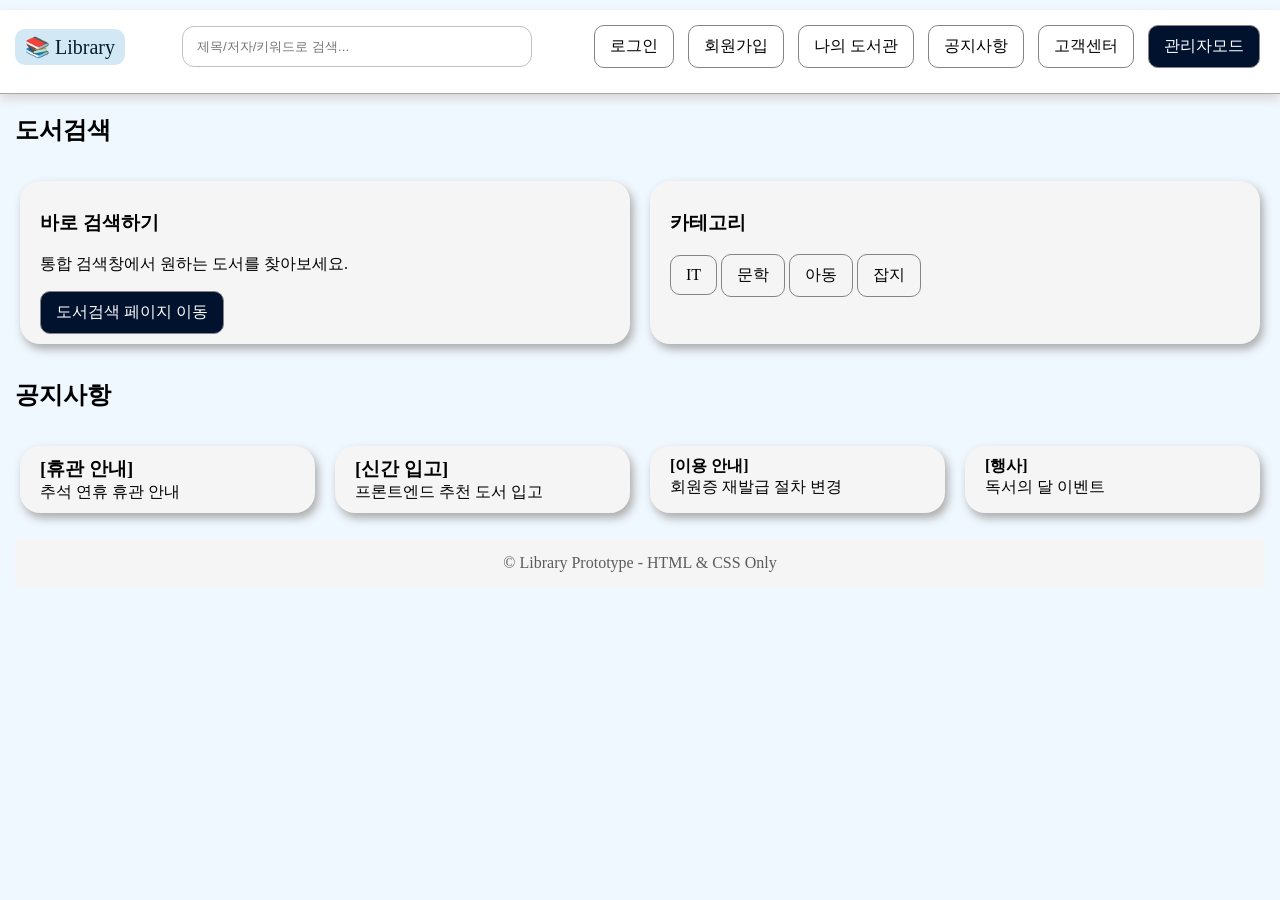
<file: index.html>
<!DOCTYPE html>
<html lang="ko">
<head>
    <meta charset="UTF-8">
    <meta name="viewport" content="width=device-width, initial-scale=1.0">
    <title>도서관 - 홈</title>
    <link rel="stylesheet" href="./css/style.css">
    <link rel="stylesheet" href="./css/button.css">
</head>
<body>
    <header class="header">
        <div class="container">
            <nav class="nav">
                <a href="index.html" class="brand">📚 Library</a> 
                <form class="header-search-form" action="" method="">
                    <input class="input header-search-input" type="text" placeholder="제목/저자/키워드로 검색...">
                </form>
                <div class="menu">
                    <a class="btn basic" href="./login.html">로그인</a>
                    <a class="btn basic" href="./signup.html">회원가입</a>
                    <a class="btn" href="./mylib.html">나의 도서관</a>
                    <a class="btn" href="./notices.html">공지사항</a>
                    <a class="btn" href="./customers.html">고객센터</a>
                    <a class="btn special" href="./admin.html" >관리자모드</a>
                </div>
            </nav>
        </div>
    </header>
    <main class="container">
       <section>
            <h2>도서검색</h2>
            <div class="cards">
                <div class="card">
                    <h3>바로 검색하기</h3>
                    <p>통합 검색창에서 원하는 도서를 찾아보세요.</p>
                    <a class="btn special" href="./search.html">도서검색 페이지 이동</a>
                </div>
                <!-- <div class="card">
                    <h3>카테고리</h3>
                    <p>문학 / IT / 아동 / 잡지</p>
                    <a class="btn" href="./results.html">샘플 검색결과 보기</a>
                </div> -->
                <div class="card">
                    <h3>카테고리</h3>
                    <div class="category-buttons">
                        <a class="btn" href="./results.html?category=IT">IT</a>
                        <a class="btn" href="./results.html?category=문학">문학</a>
                        <a class="btn" href="./results.html?category=아동">아동</a>
                        <a class="btn" href="./results.html?category=잡지">잡지</a>
                    </div>
                </div>
             </div>
       </section>
       <section>
            <h2>공지사항</h2>
            <div class="cards">
                <div class="card">
                    <h3 class="title">[휴관 안내]</h3>
                    <p class="title">추석 연휴 휴관 안내</p>
                </div>
                <div class="card">
                    <h3 class="title">[신간 입고]</h3>
                    <p class="title">프론트엔드 추천 도서 입고</p>
                </div>
                <div class="card">
                    <strong>[이용 안내]</strong>
                    <br>회원증 재발급 절차 변경
                </div>
                <div class="card">
                    <b>[행사]</b>
                    <br>독서의 달 이벤트
                </div>
            </div>
       </section>
       <!-- section 추가 -->
    </main>
    <footer class="container">
        <div class="footer">&copy; Library Prototype - HTML & CSS Only</div>
    </footer>

    <script src="./js/data.js"></script>
    <script src="./js/header-search.js"></script>
</body>
</html>
</file>
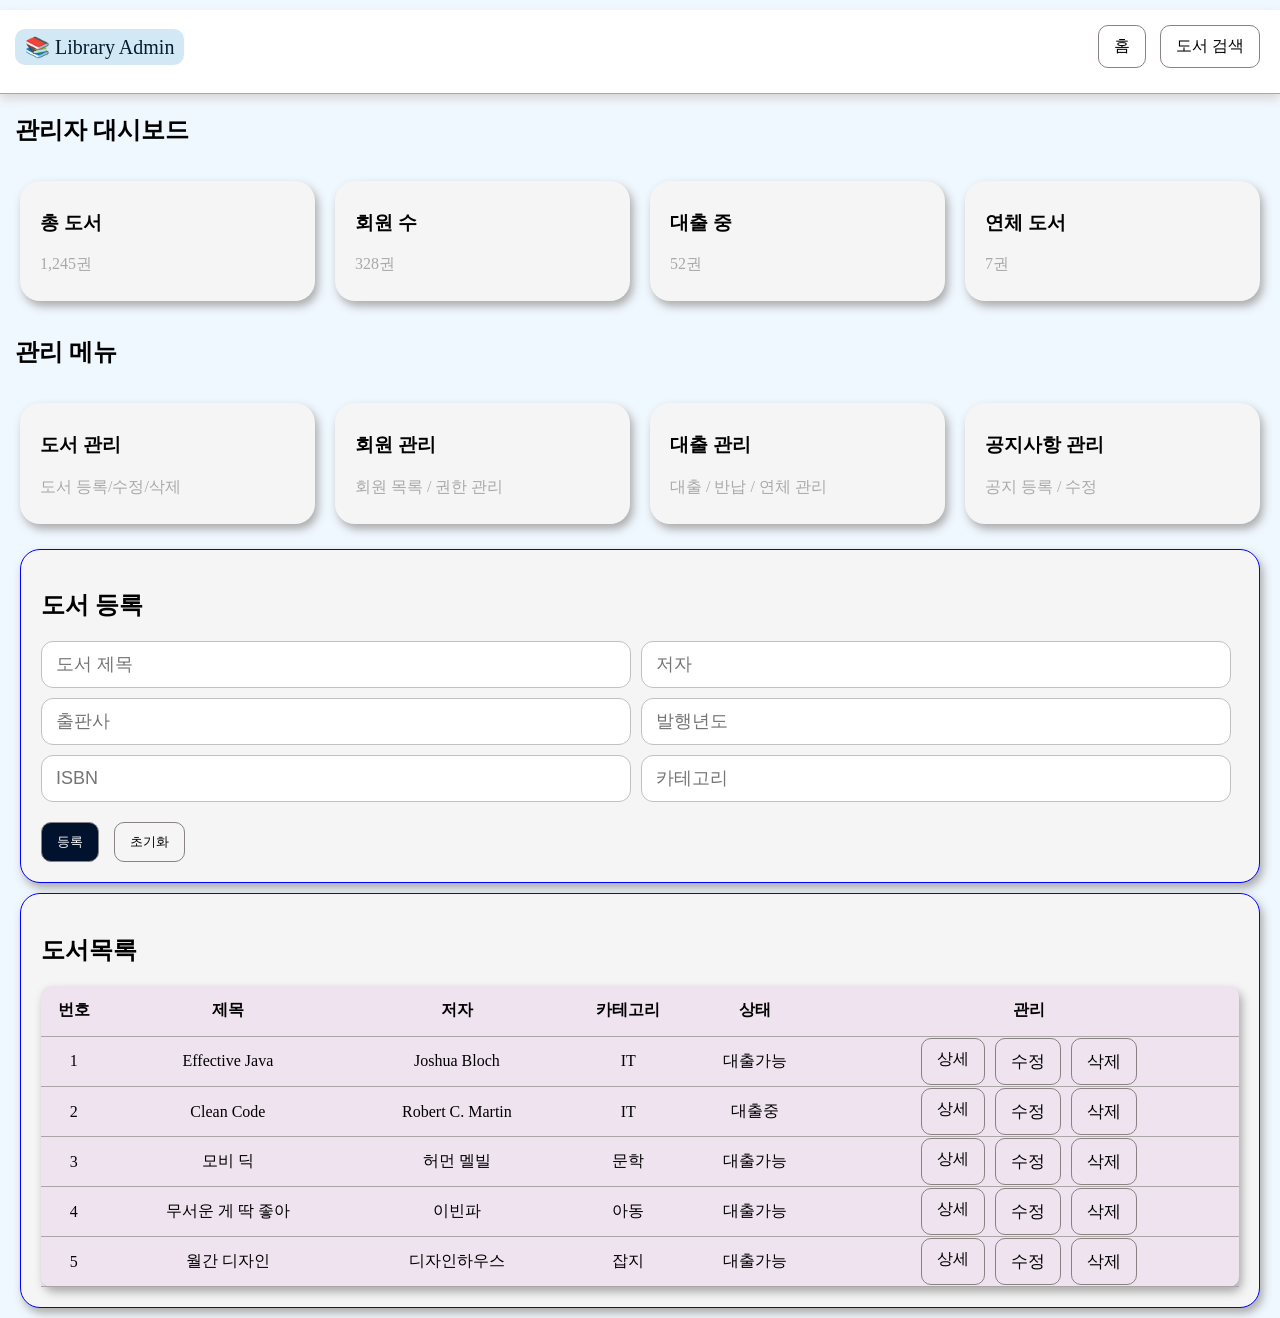
<file: admin.html>
<!DOCTYPE html>
<html lang="ko">
<head>
    <meta charset="UTF-8">
    <meta name="viewport" content="width=device-width, initial-scale=1.0">
    <title>나의 도서관</title>
    <link rel="stylesheet" href="./css/style.css">
    <link rel="stylesheet" href="./css/button.css">
    <link rel="stylesheet" href="./css/admin.css">
</head>
<body>
    <header class="header">
        <div class="container">
            <nav class="nav">
                <a href="index.html" class="brand">📚 Library Admin</a> 
                <div class="menu">
                    <a class="btn" href="./index.html">홈</a>
                    <a class="btn" href="./search.html">도서 검색</a>
            </nav>
        </div>
    </header>
    <main class="container">
       <section>
            <h2>관리자 대시보드</h2>
            <div class="cards">                
                <div class="card">
                    <h3>총 도서</h3>
                    <p class="muted">1,245권</p>
                </div>
                <div class="card">
                    <h3>회원 수</h3>
                    <p class="muted">328권</p>
                </div>
                <div class="card">
                    <h3>대출 중</h3>
                    <p class="muted">52권</p>
                </div>
                <div class="card">
                    <h3>연체 도서</h3>
                    <p class="muted">7권</p>
                </div>
            </div>
       </section>
       <section>
            <h2>관리 메뉴</h2>
            <div class="cards">                
                <div class="card">
                    <h3>도서 관리</h3>
                    <p class="muted">도서 등록/수정/삭제</p>
                </div>
                <div class="card">
                    <h3>회원 관리</h3>
                    <p class="muted">회원 목록 / 권한 관리</p>
                </div>
                <div class="card">
                    <h3>대출 관리</h3>
                    <p class="muted">대출   /    반납   /  연체 관리</p>
                </div>
                <div class="card">
                    <h3>공지사항 관리</h3>
                    <p class="muted">공지 등록 / 수정</p>
                </div>
            </div>
       </section>
       <section class="book-section">
            <h2>도서 등록</h2>
            <!-- 수정 -->
            <form id="bookForm" action="" method="">         
                <div class="book-form">
                    <input class="input" id="inputTitle" type="text" placeholder="도서 제목">
                    <input class="input" id="inputAuthor" type="text" placeholder="저자">
                    <input class="input" id="inputPublisher" type="text" placeholder="출판사">
                    <input class="input" id="inputYear" type="text" placeholder="발행년도">
                    <input class="input" id="inputIsbn" type="text" placeholder="ISBN">
                    <input class="input" id="inputCategory" type="text" placeholder="카테고리">
                </div>
                <div class="book-btn">
                    <!-- 수정 -->
                    <button class="btn special" id="addBookBtn" type="button">등록</button>
                    <button class="btn basic" type="reset">초기화</button>
                </div>
            </form>
       </section>
       <section class="book-section">
            <h2>도서목록</h2>
            <table>
                <thead>
                    <tr>
                        <th>번호</th>
                        <th>제목</th>
                        <th>저자</th>
                        <th>카테고리</th>
                        <th>상태</th>
                        <th>관리</th>
                    </tr>
                </thead>
                <!-- 추가 -->
                <tbody id="bookTableBody">   
                    <!-- 기존 tr 삭제 후 js로 채우기 -->
                </tbody>
            </table>
       </section>
    </main>

    <!-- 추가 -->
     <script src="./js/data.js"></script>
     <script src="./js/admin.js"></script>
</body>
</html>
</file>
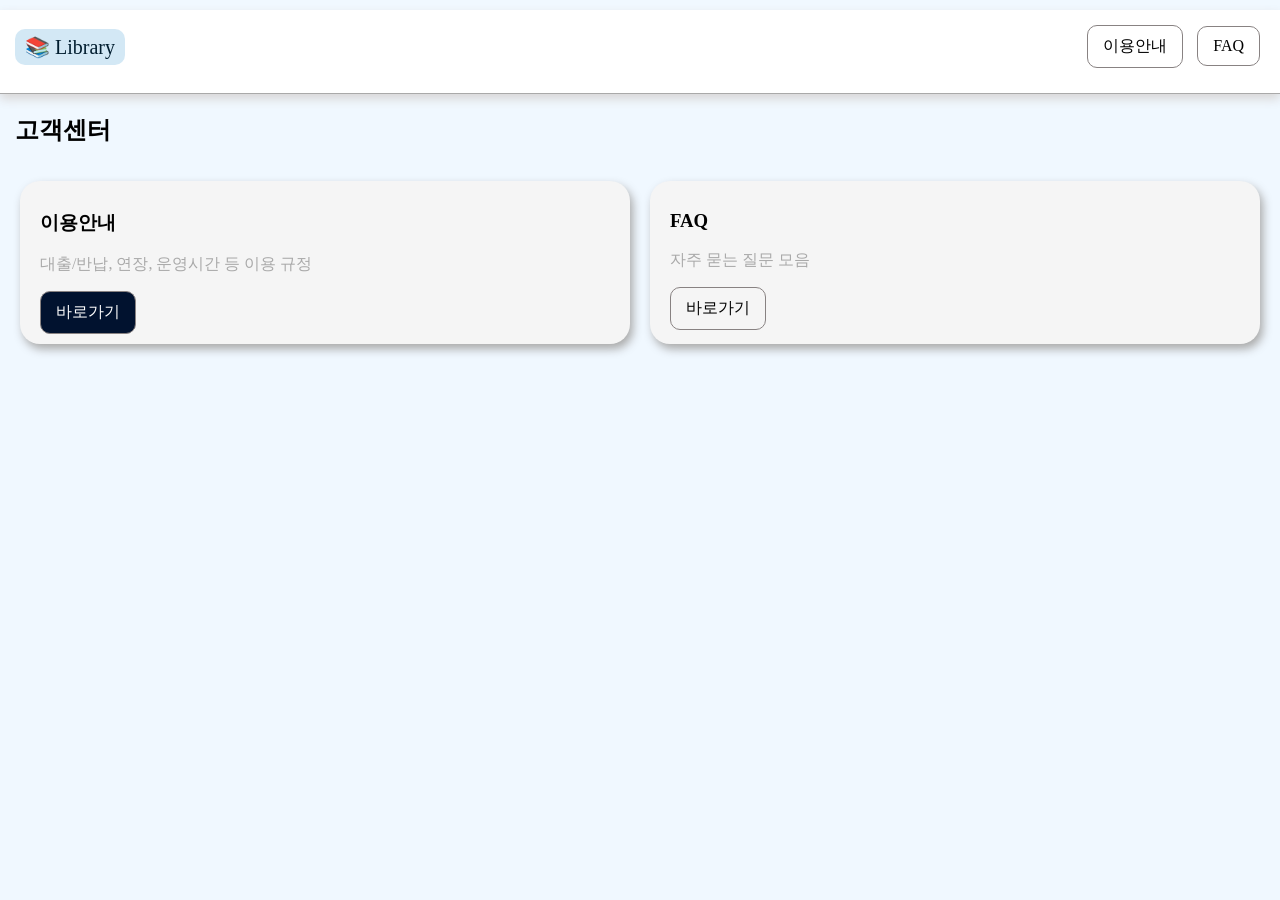
<file: customers.html>
<!doctype html>
<html lang="ko">

<head>
  <meta charset="utf-8" />
  <meta name="viewport" content="width=device-width, initial-scale=1" />
  <title>고객센터</title>
  <link rel="stylesheet" href="./css/style.css" />
  <link rel="stylesheet" href="./css/button.css">
</head>

<body>
  <header class="header">
    <div class="container">
      <nav class="nav">
        <a class="brand" href="index.html">📚 Library</a>
        <div class="menu">
          <a class="btn" href="help.html">이용안내</a>
          <a class="btn" href="faq.html">FAQ</a>
        </div>
      </nav>
    </div>
  </header>

  <main class="container">
    <h2>고객센터</h2>
    <div class="cards">
      <div class="card">
        <h3>이용안내</h3>
        <p class="muted">대출/반납, 연장, 운영시간 등 이용 규정</p>
        <a class="btn special" href="help.html">바로가기</a>
      </div>
      <div class="card">
        <h3>FAQ</h3>
        <p class="muted">자주 묻는 질문 모음</p>
        <a class="btn" href="faq.html">바로가기</a>
      </div>
      <!-- 필요하면 1:1 문의 등 추가 카드 -->
    </div>
  </main>
</body>

</html>
</file>
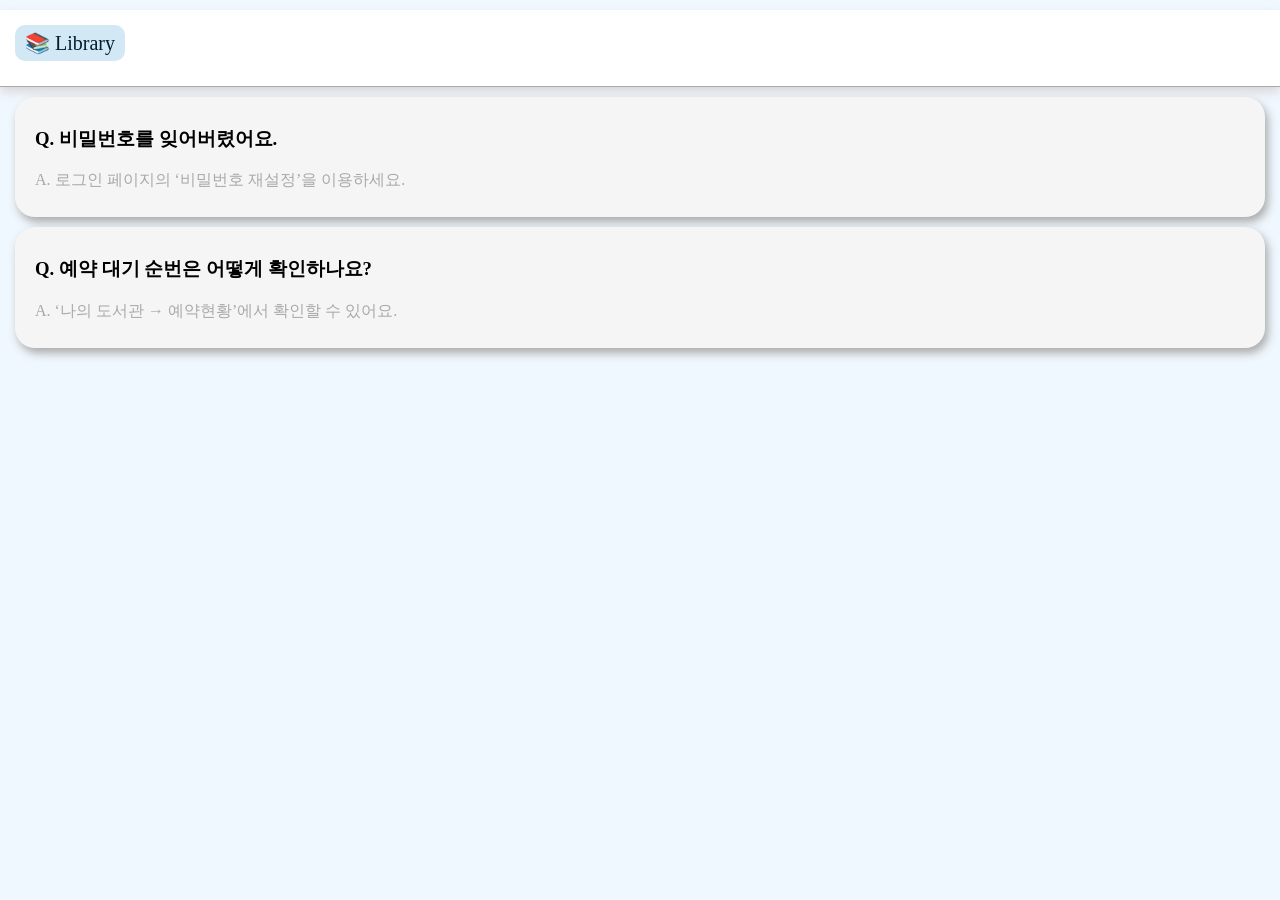
<file: faq.html>
<!doctype html>
<html lang="ko">

<head>
  <meta charset="utf-8" />
  <meta name="viewport" content="width=device-width, initial-scale=1" />
  <title>FAQ</title>
  <link rel="stylesheet" href="./css/style.css" />
</head>

<body>
  <header class="header">
    <div class="container">
      <nav class="nav"><a class="brand" href="index.html">📚 Library</a></nav>
    </div>
  </header>
  <main class="container">
    <div class="card">
      <h3>Q. 비밀번호를 잊어버렸어요.</h3>
      <p class="muted">A. 로그인 페이지의 ‘비밀번호 재설정’을 이용하세요.</p>
    </div>
    <div class="card">
      <h3>Q. 예약 대기 순번은 어떻게 확인하나요?</h3>
      <p class="muted">A. ‘나의 도서관 → 예약현황’에서 확인할 수 있어요.</p>
    </div>
  </main>
</body>

</html>
</file>
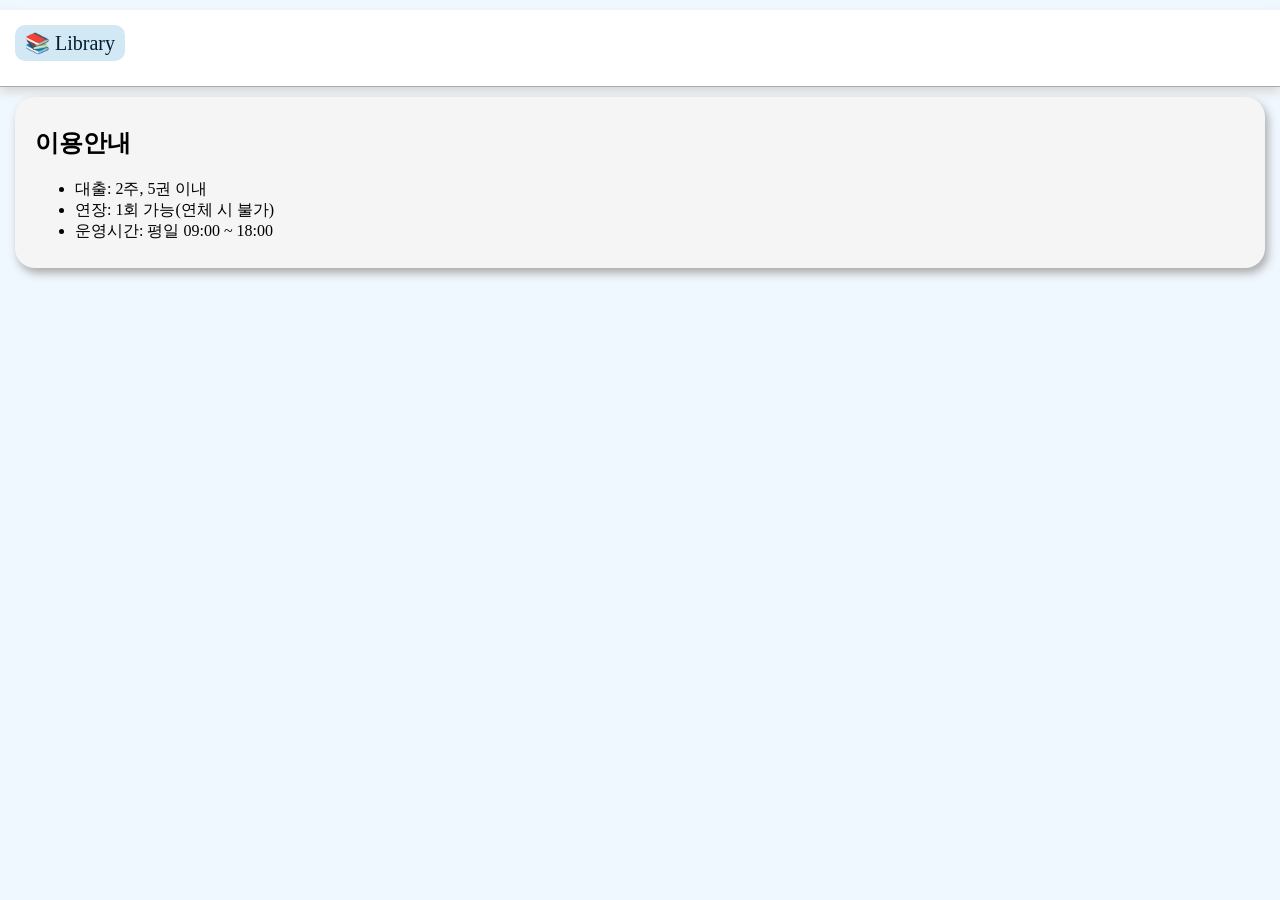
<file: help.html>
<!doctype html>
<html lang="ko">

<head>
  <meta charset="utf-8" />
  <meta name="viewport" content="width=device-width, initial-scale=1" />
  <title>이용안내</title>
  <link rel="stylesheet" href="./css/style.css" />
</head>

<body>
  <header class="header">
    <div class="container">
      <nav class="nav"><a class="brand" href="index.html">📚 Library</a></nav>
    </div>
  </header>
  <main class="container">
    <div class="card">
      <h2>이용안내</h2>
      <ul>
        <li>대출: 2주, 5권 이내</li>
        <li>연장: 1회 가능(연체 시 불가)</li>
        <li>운영시간: 평일 09:00 ~ 18:00</li>
      </ul>
    </div>
  </main>
</body>

</html>
</file>
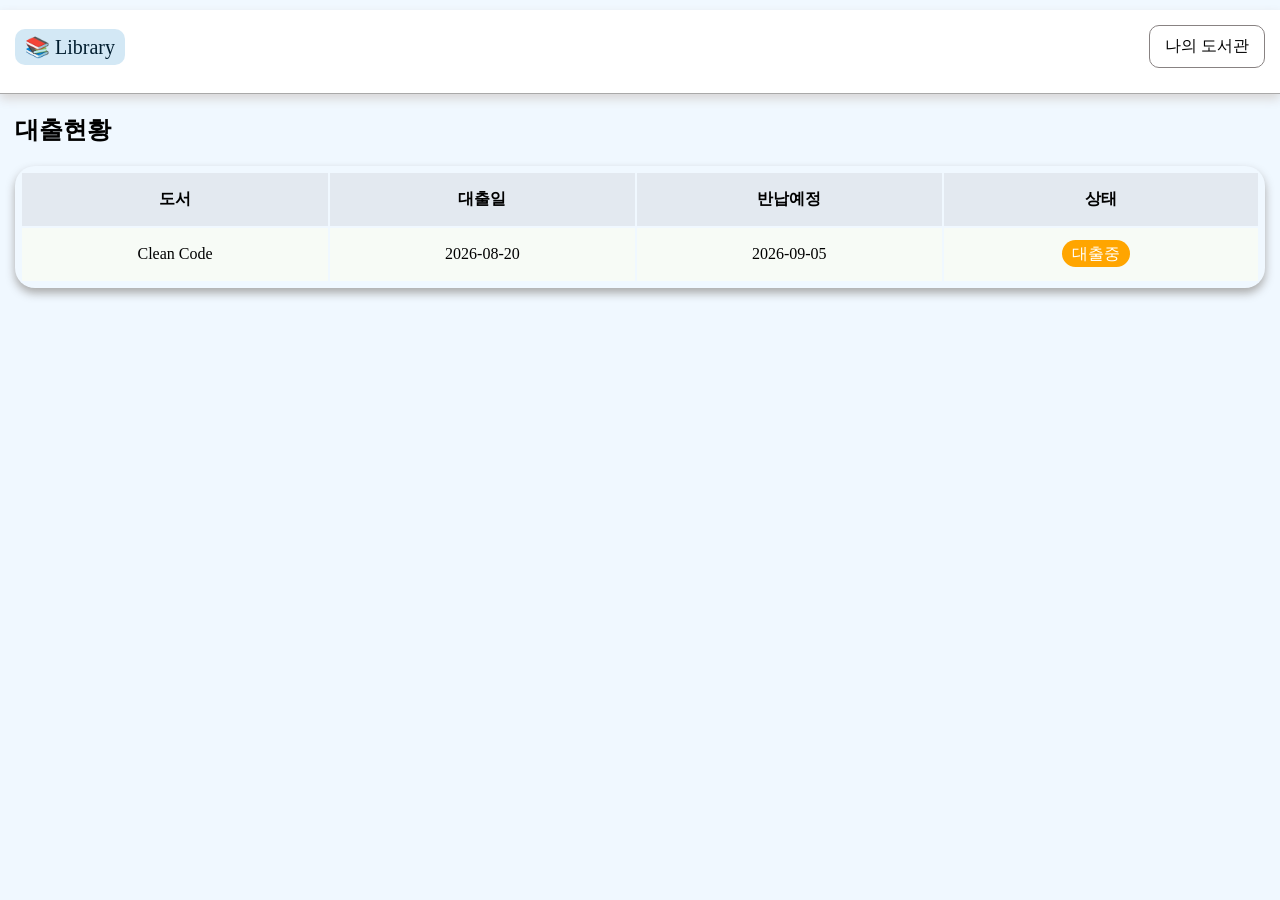
<file: loans.html>
<!-- loans.html -->
<!doctype html>
<html lang="ko">

<head>
  <meta charset="utf-8" />
  <meta name="viewport" content="width=device-width, initial-scale=1" />
  <title>대출현황</title>
  <link rel="stylesheet" href="./css/style.css" />
  <link rel="stylesheet" href="./css/button.css">
    <style>
    .table { border-radius: 20px;
            width: 100%; margin: 15px 0px; box-shadow:0px 5px 10px darkgray;
            padding: 5px;}
    .table th, .table td {padding:16px; text-align:center;}
    .table thead {background:#e3e9f0; }
    .table tbody {background:#f7fbf6;}

    .detail_sub {border: solid 1px darkgray; border-radius: 20px; padding: 5px 10px;}
  </style>
</head>

<body>
  <header class="header">
    <div class="container">
      <nav class="nav"><a class="brand" href="index.html">📚 Library</a><a class="btn" href="mylib.html">나의 도서관</a>
      </nav>
    </div>
  </header>
  <main class="container">
    <h2 class="section">대출현황</h2>
    <table class="table">
      <thead>
        <tr>
          <th>도서</th>
          <th>대출일</th>
          <th>반납예정</th>
          <th>상태</th>
        </tr>
      </thead>
      <tbody>
        <tr>
          <td>Clean Code</td>
          <td>2026-08-20</td>
          <td>2026-09-05</td>
          <td><span class="badge warn">대출중</span></td>
        </tr>
      </tbody>
    </table>
  </main>
</body>

</html>
</file>
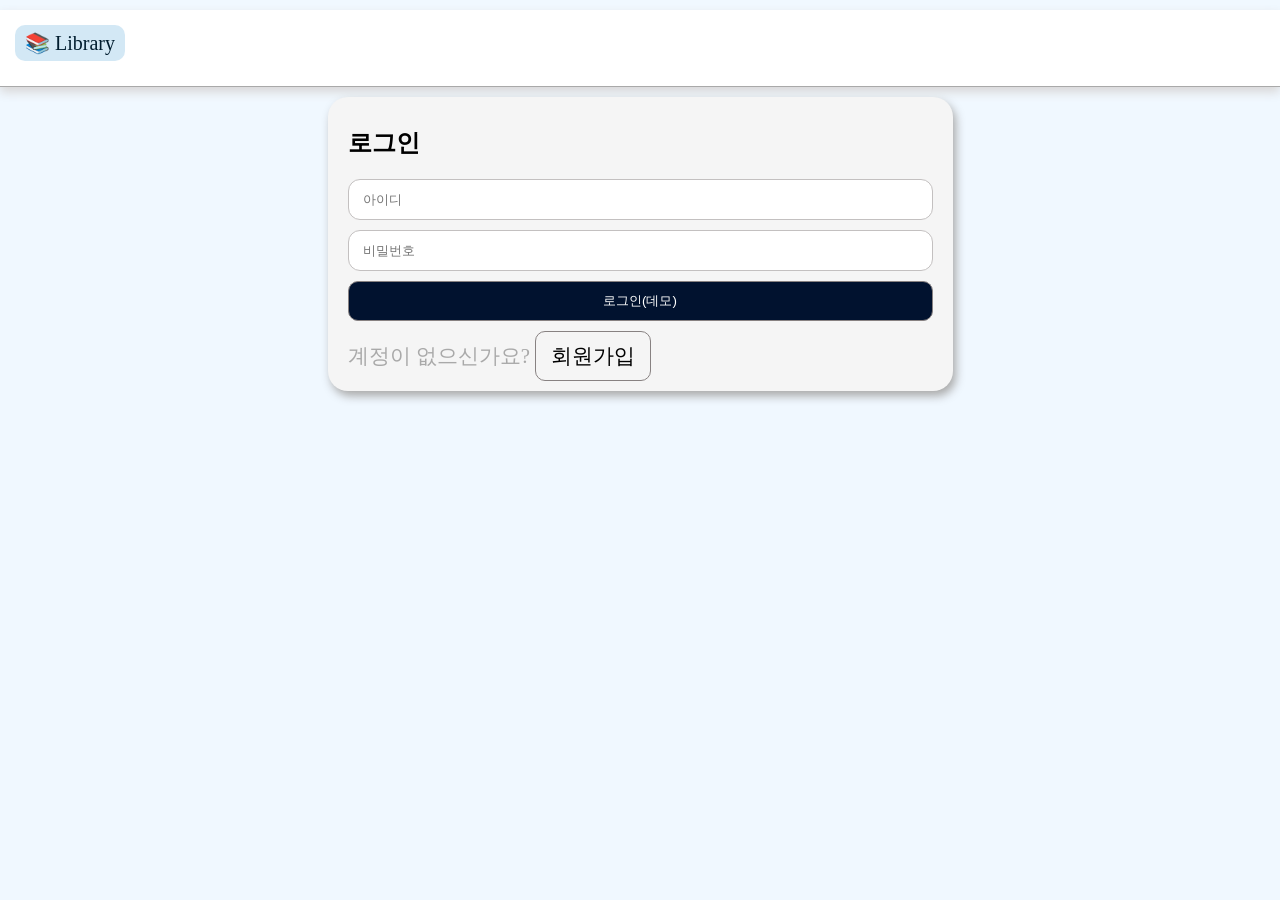
<file: login.html>
<!DOCTYPE html>
<html lang="ko">
<head>
    <meta charset="UTF-8">
    <meta name="viewport" content="width=device-width, initial-scale=1.0">
    <title>로그인</title>
    <link rel="stylesheet" href="./css/style.css">
    <link rel="stylesheet" href="./css/button.css">
    <style>
        .card {width:50%; margin:5px auto;}
        .input {width:100%;}
    </style>
</head>
<body>
    <header class="header">
        <div class="container">
            <nav class="nav">
                <a class="brand" href="./index.html">📚 Library</a>
            </nav>
        </div>
    </header>
    <main class="container">
        <section class="card">
            <h2>로그인</h2>
            <form id="loginForm" action="" method="">
                <div class="form_group">
                    <input class="input" id="loginId" type="text" placeholder="아이디">
                    <input class="input" id="loginPw" type="password" placeholder="비밀번호">
                    <button type="submit" class="btn special">로그인(데모)</button>
                    <div class="muted" style="font-size:1.3rem;">계정이 없으신가요? <a class="btn" href="./signup.html">회원가입</a></div>
                </div>
            </form>
        </section>
    </main>

    <script src="./js/login.js"></script>
</body>
</html>
</file>
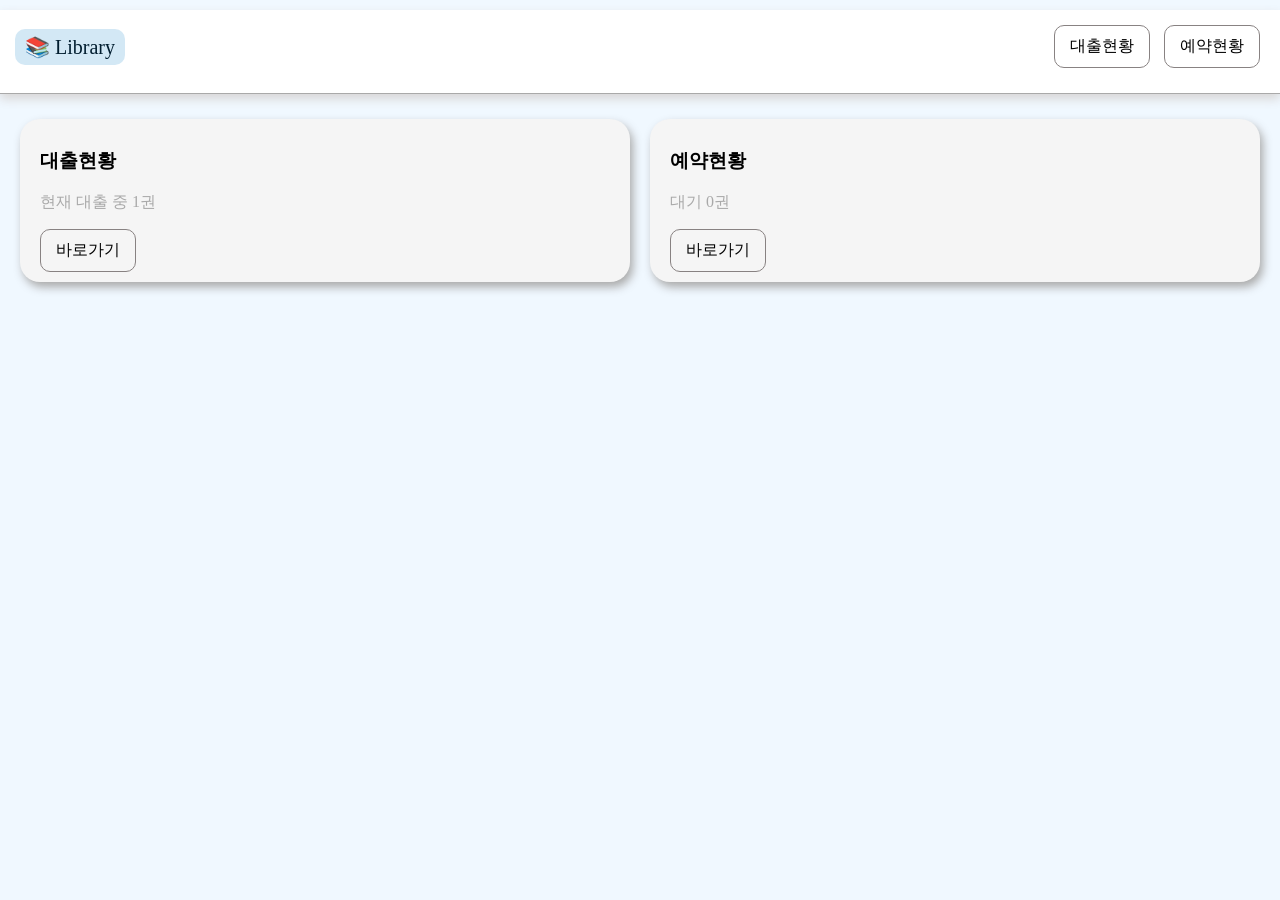
<file: mylib.html>
<!DOCTYPE html>
<html lang="ko">
<head>
    <meta charset="UTF-8">
    <meta name="viewport" content="width=device-width, initial-scale=1.0">
    <title>나의 도서관</title>
    <link rel="stylesheet" href="./css/style.css">
    <link rel="stylesheet" href="./css/button.css">
</head>
<body>
    <header class="header">
        <div class="container">
            <nav class="nav">
                <a href="index.html" class="brand">📚 Library</a> 
                <div class="menu">
                    <a class="btn" href="./loans.html">대출현황</a>
                    <a class="btn" href="./reserves.html">예약현황</a>
            </nav>
        </div>
    </header>
    <main class="container">
       <section>
            <div class="cards">
                <div class="card">
                    <h3>대출현황</h3>
                    <p class="muted" id="loanCount">현재 대출 중 -권</p>
                    <a class="btn" href="./loans.html">바로가기</a>
                </div>
                <div class="card">
                    <h3>예약현황</h3>
                    <p class="muted" id="reserveCount">대기 -권</p>
                    <a class="btn" href="./reserves.html">바로가기</a>
                </div>
            </div>
            
       </section>
    </main>
    <script src="./js/data.js"></script>
    <script src="./js/mylib.js"></script>
</body>
</html>
</file>
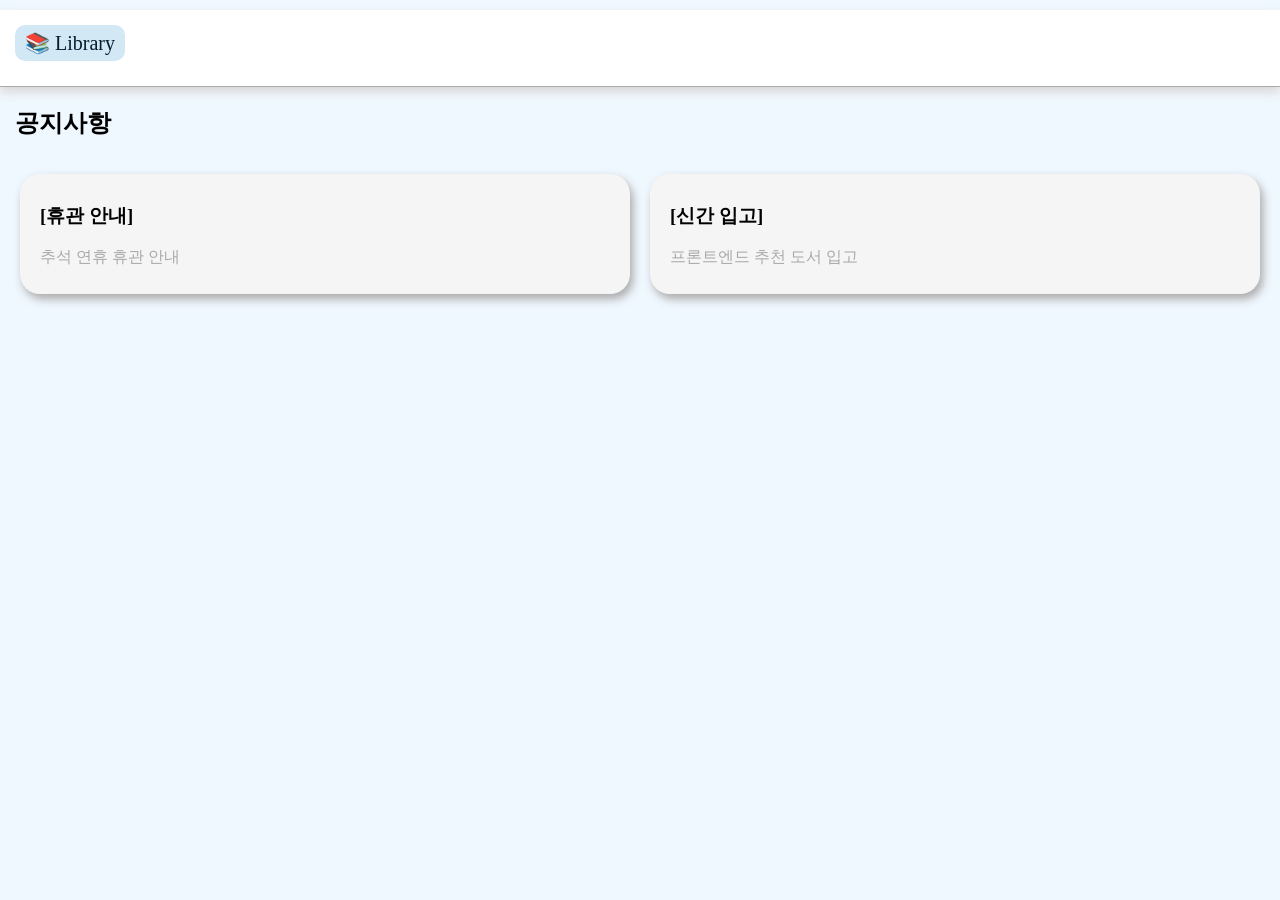
<file: notices.html>
<!doctype html>
<html lang="ko">

<head>
  <meta charset="utf-8" />
  <meta name="viewport" content="width=device-width, initial-scale=1" />
  <title>공지사항</title>
  <link rel="stylesheet" href="./css/style.css" />
</head>

<body>
  <header class="header">
    <div class="container">
      <nav class="nav"><a class="brand" href="index.html">📚 Library</a></nav>
    </div>
  </header>
  <main class="container">
    <h2 class="section">공지사항</h2>
    <div class="cards">
      <div class="card">
        <h3>[휴관 안내]</h3>
        <p class="muted">추석 연휴 휴관 안내</p>
      </div>
      <div class="card">
        <h3>[신간 입고]</h3>
        <p class="muted">프론트엔드 추천 도서 입고</p>
      </div>
    </div>
  </main>
</body>

</html>
</file>
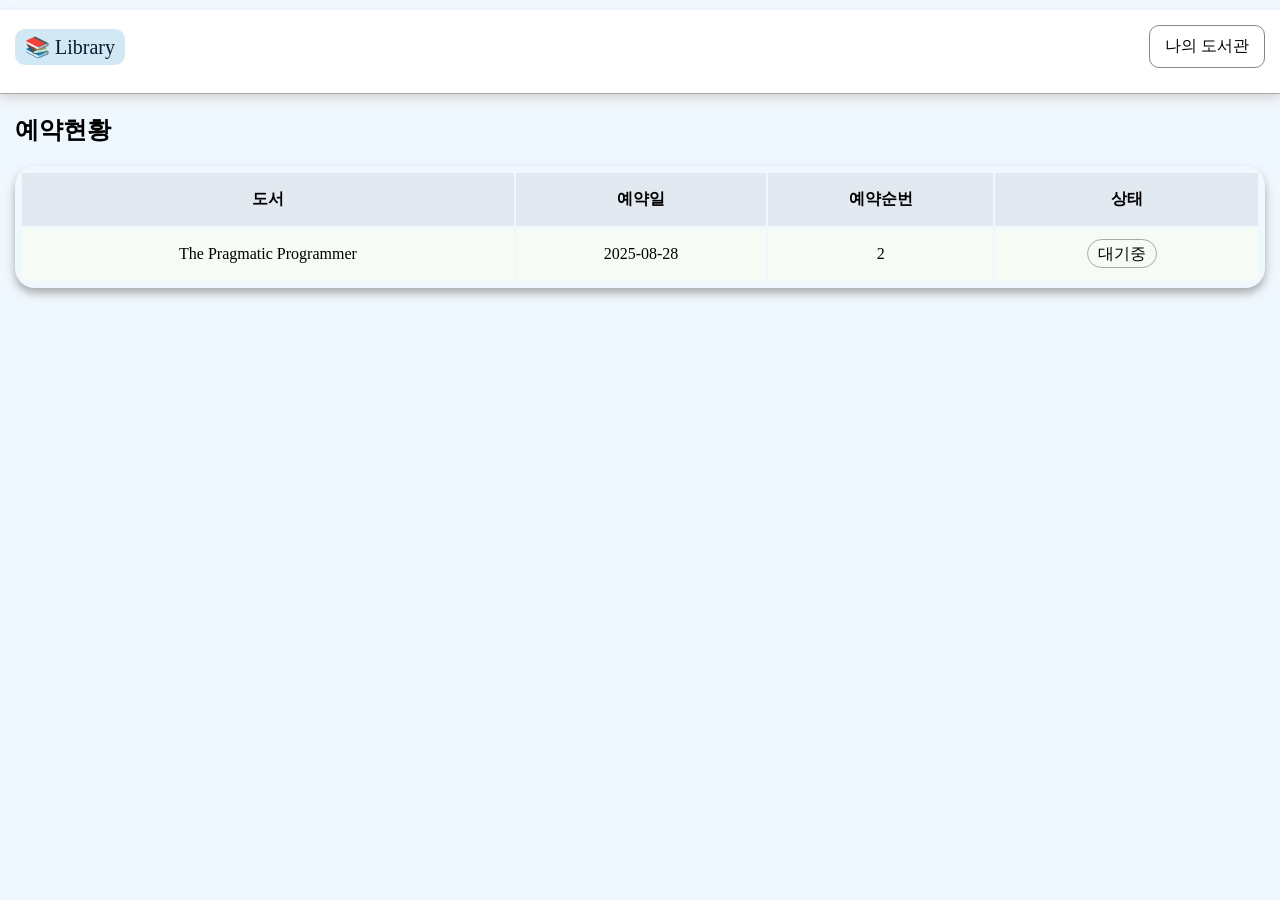
<file: reserves.html>
<!-- reserves.html -->
<!doctype html>
<html lang="ko">

<head>
  <meta charset="utf-8" />
  <meta name="viewport" content="width=device-width, initial-scale=1" />
  <title>예약현황</title>
  <link rel="stylesheet" href="./css/style.css" />
  <link rel="stylesheet" href="./css/button.css">
  <style>
    .table { border-radius: 20px;
            width: 100%; margin: 15px 0px; box-shadow:0px 5px 10px darkgray;
            padding: 5px;}
    .table th, .table td {padding:16px; text-align:center;}
    .table thead {background:#e3e9f0; }
    .table tbody {background:#f7fbf6;}

    .detail_sub {border: solid 1px darkgray; border-radius: 20px; padding: 5px 10px;}
  </style>
</head>

<body>
  <header class="header">
    <div class="container">
      <nav class="nav"><a class="brand" href="index.html">📚 Library</a><a class="btn" href="mylib.html">나의 도서관</a>
      </nav>
    </div>
  </header>
  <main class="container">
    <h2>예약현황</h2>
    <table class="table">
      <thead>
        <tr>
          <th>도서</th>
          <th>예약일</th>
          <th>예약순번</th>
          <th>상태</th>
        </tr>
      </thead>
      <tbody>
        <tr>
          <td>The Pragmatic Programmer</td>
          <td>2025-08-28</td>
          <td>2</td>
          <td><span class="detail_sub">대기중</span></td>
        </tr>
      </tbody>
    </table>
  </main>
</body>

</html>
</file>
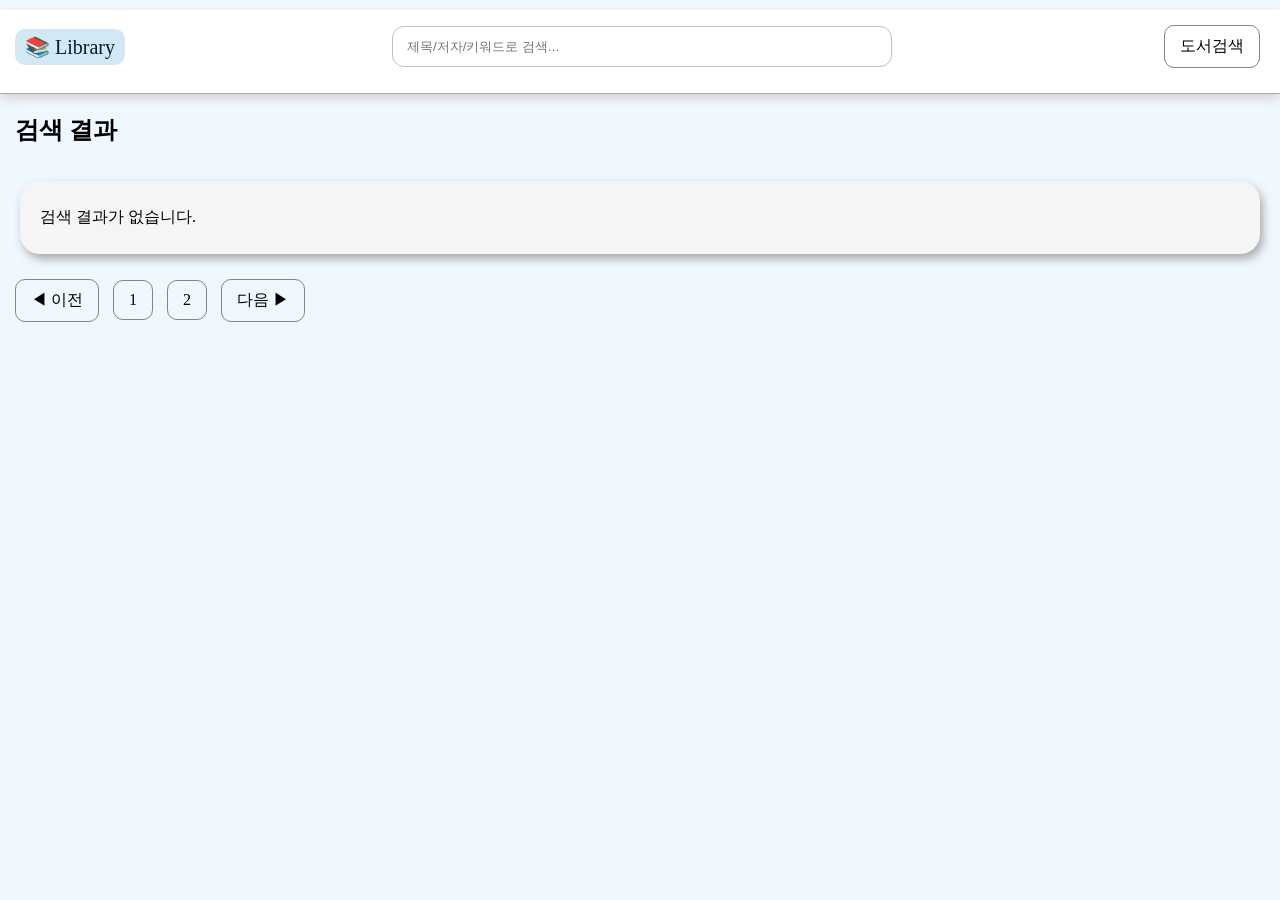
<file: results.html>
<!DOCTYPE html>
<html lang="ko">
<head>
    <meta charset="UTF-8">
    <meta name="viewport" content="width=device-width, initial-scale=1.0">
    <title>도서관 - 검색결과</title>
    <link rel="stylesheet" href="./css/style.css">
    <link rel="stylesheet" href="./css/button.css">
</head>
<body>
    <header class="header">
        <div class="container">
            <nav class="nav">
                <a href="index.html" class="brand">📚 Library</a> 
                <form class="header-search-form" action="" method="">
                    <input class="input header-search-input" type="text" placeholder="제목/저자/키워드로 검색..."
                        style="width: 500px;">
                </form>
                <div class="menu">
                    <a class="btn" href="./search.html">도서검색</a>
            </nav>
        </div>
    </header>
    <main class="container">
       <section>
        <!-- 추가 -->
            <h2 id="resultTitle">검색 결과 (샘플)</h2>
            <!-- 수정 -->
            <div class="cards" id="resultCards">

            </div>
            
       </section>
    </main>

    <div class="container">
      <span class="btn">◀ 이전</span>
      <span class="btn">1</span>
      <span class="btn">2</span>
      <span class="btn">다음 ▶</span>
    </div>

    <!-- 추가 -->
    <script src="./js/data.js"></script>
    <script src="./js/result.js"></script>
    <script src="./js/header-search.js"></script>
</body>
</html>
</file>
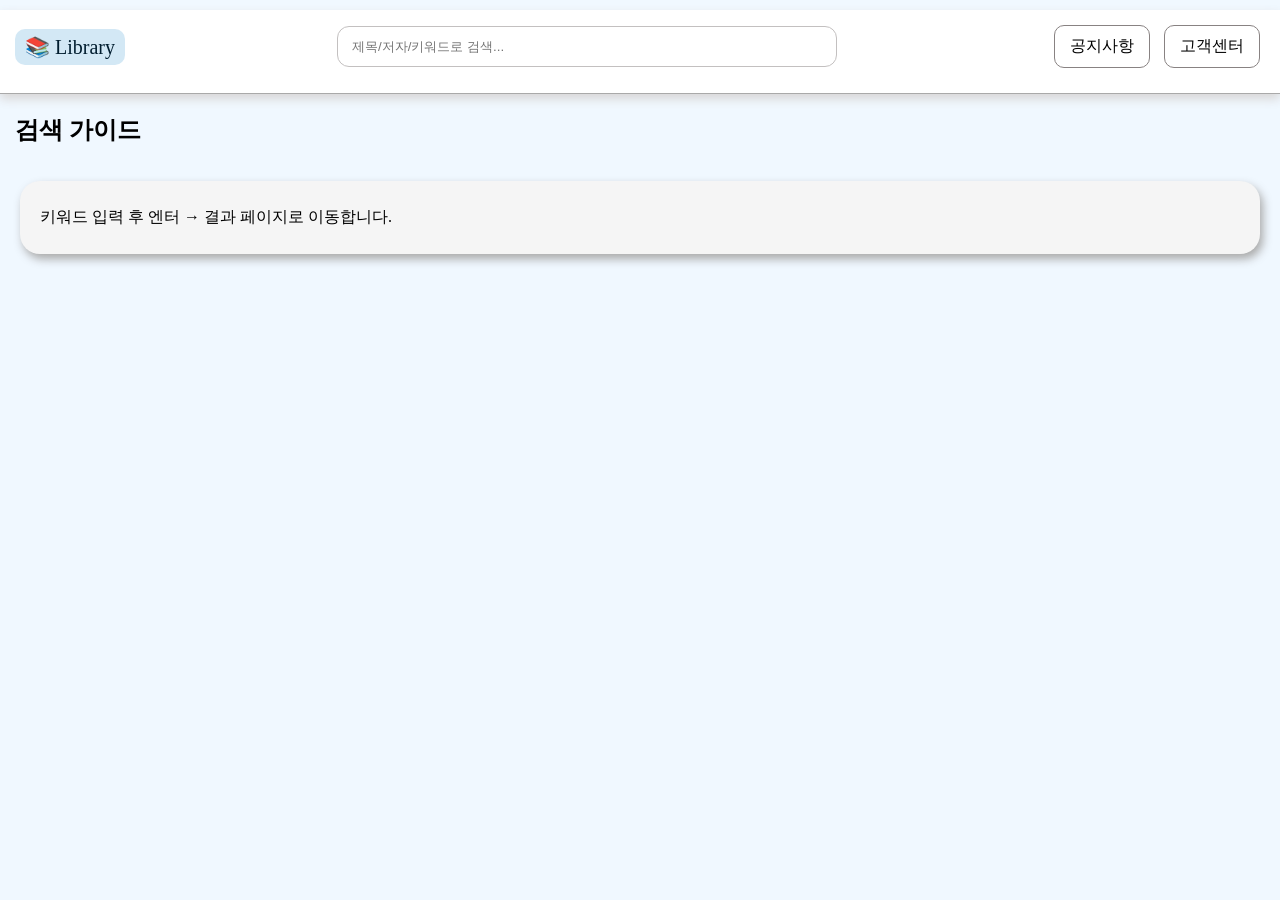
<file: search.html>
<!DOCTYPE html>
<html lang="ko">
<head>
    <meta charset="UTF-8">
    <meta name="viewport" content="width=device-width, initial-scale=1.0">
    <title>도서관 - 도서검색</title>
    <link rel="stylesheet" href="./css/style.css">
    <link rel="stylesheet" href="./css/button.css">
</head>
<body>
    <header class="header">
        <div class="container">
            <nav class="nav">
                <a href="index.html" class="brand">📚 Library</a> 
                <!-- 수정 -->
                <form id="searchForm" action="" method="">
                    <input class="input" id="searchInput" type="text" placeholder="제목/저자/키워드로 검색..."
                        style="width: 500px;">
                </form>
                <div class="menu">
                    <a class="btn" href="">공지사항</a>
                    <a class="btn" href="">고객센터</a>
            </nav>
        </div>
    </header>
    <main class="container">
       <section>
            <h2>검색 가이드</h2>
            <div class="cards">
                <div class="card">
                    <p>키워드 입력 후 엔터 → 결과 페이지로 이동합니다.</p>
                </div>
            </div>
       </section>
    </main>

    <!-- 추가 -->
    <script src="./js/data.js"></script>
    <script src="./js/search.js"></script>
</body>
</html>
</file>
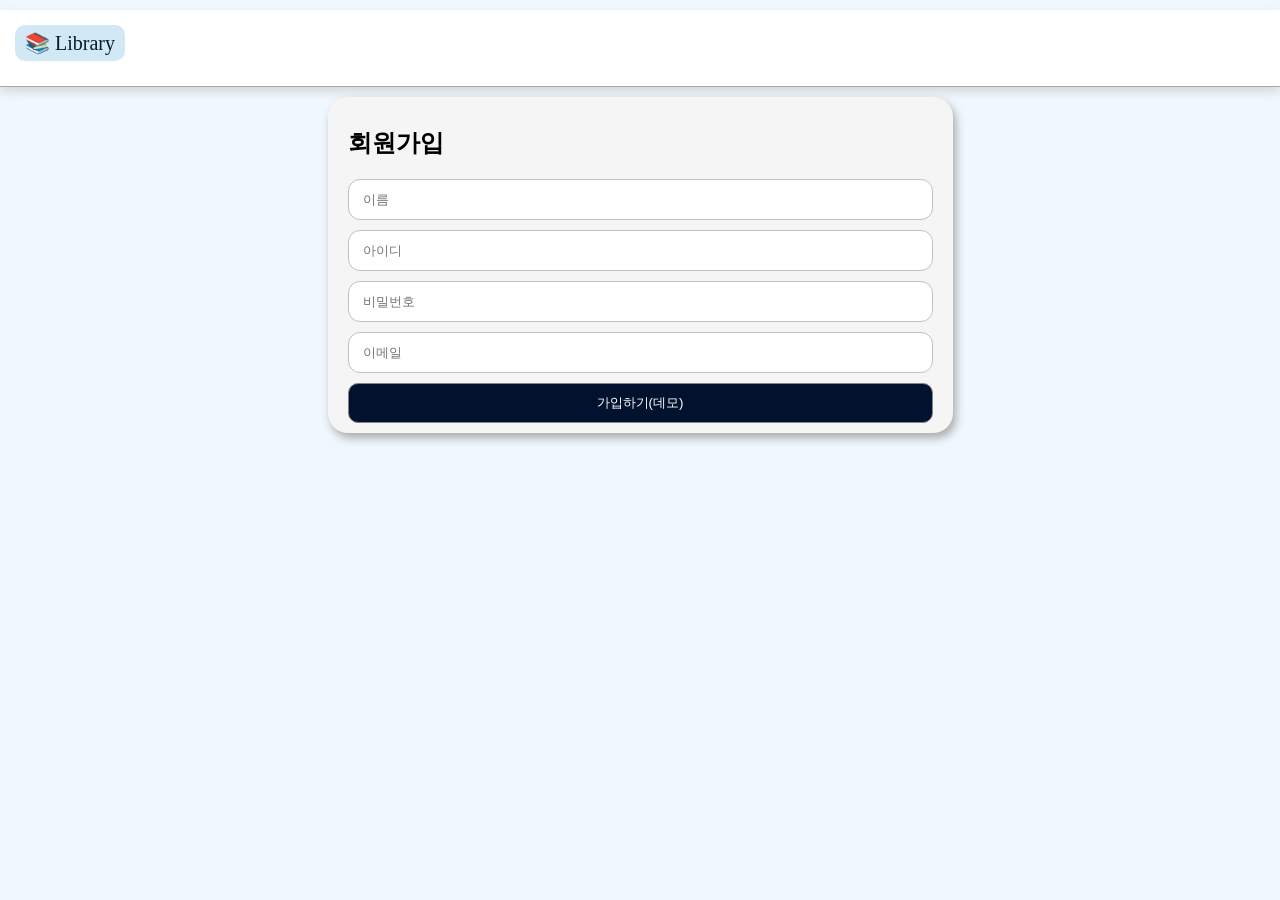
<file: signup.html>
<!DOCTYPE html>
<html lang="ko">
<head>
    <meta charset="UTF-8">
    <meta name="viewport" content="width=device-width, initial-scale=1.0">
    <title>회원가입</title>
    <link rel="stylesheet" href="./css/style.css">
    <link rel="stylesheet" href="./css/button.css">
    <style>
        .card {width:50%; margin:5px auto;}
        .input {width:100%;}
    </style>
</head>
<body>
    <header class="header">
        <div class="container">
            <nav class="nav">
                <a class="brand" href="./index.html">📚 Library</a>
            </nav>
        </div>
    </header>
    <main class="container">
        <section class="card">
            <h2>회원가입</h2>
            <form id="signupForm" action="" method="">
                <div class="form_group">
                    <input class="input" id="signupName" type="text" placeholder="이름" >
                    <input class="input" id="signupId" type="text" placeholder="아이디" >
                    <input class="input" id="signupPw" type="password" placeholder="비밀번호" >
                    <input class="input" id="signupEmail" type="text" placeholder="이메일">
                    <button class="btn special" type="submit">가입하기(데모)</button>                    
                </div>
            </form>
        </section>
    </main>

    <script src="./js/signup.js"></script>
</body>
</html>
</file>
<file: css/style.css>
/* 전체 기본 */
* {box-sizing: border-box;}
html, body {margin: 0; padding: 0; background-color: aliceblue;}
a {text-decoration: none; color:black;}

/* 헤더 레이아웃 */
.header {background-color: white; border-bottom: solid 1px darkgray;
         box-shadow: 0px 5px 10px rgb(216, 214, 214);}
.container {width:1250px; margin: 10px auto; }
.nav { display: flex; gap:30px; padding: 15px 0; justify-content: space-between;
            align-items: center;}

/* 헤더 구성요소별 서식 */
.brand {font-size:20px; color:rgb(1, 29, 47); 
        padding:6px 10px; border-radius:10px; background-color:rgb(211, 232, 245)}
.input {width:350px; padding:12px 14px; border:1px solid rgb(195, 192, 192); 
        border-radius:12px; background-color:white;}

/* .menu {display: flex; gap:15px;} */
.menu > a {margin: 0 5px;}



/* main - section - 카드 갤러리 */
.cards {display: flex; gap:20px; padding: 5px;}
.card {flex: 1 1 50%;
                background-color: whitesmoke; border-radius: 20px;
                box-shadow: 3px 5px 10px darkgray; 
                padding: 10px 20px; margin: 10px 0px;}

/* .card h3 {margin: 0;}
.card p {margin: 0;} */
.card .title {margin: 0;}

/* 푸터 영역 */
.footer {text-align: center; height: 50px; 
         background-color: whitesmoke; color:rgb(93, 91, 91);
         line-height: 50px;}


/* 결과페이지 */
span {margin-right: 10px;}

/* 나의 도서관 페이지 */
.muted {color:darkgray}

/* 폼 양식 */
.form_group {display: flex; flex-direction: column ; 
             gap:10px; }
</file>
<file: css/button.css>
/* 메뉴 버튼 */
.btn {border:solid 1px rgb(136, 130, 130); border-radius: 10px;
      padding:10px 15px; transition: transform 0.5s ease;
      display: inline-block;}
.btn:hover {background-color: orange; transform: translateY(-2px);}
.btn.basic {background:transparent;}
.btn.special {color:white; background-color: rgb(1, 18, 47);}

/* 상태 버튼 */
.badge {border-radius: 20px; color:white;
        display: inline; padding: 5px 10px;
        background-color: orange;}

.badge.ok {background-color: green;}
</file>
<file: css/admin.css>
/* 도서 목록 */
.book-section { padding: 20px; 
                background-color: whitesmoke; border-radius: 20px;
                box-shadow: 3px 5px 10px darkgray;
                margin: 10px 5px; 
                border: solid 1px blue;}

.book-form {display: flex; flex-wrap: wrap; gap: 10px;}
.book-form .input { width: calc(50% - 9px); font-size: 18px;}
.book-btn {display: flex; gap: 15px; padding-top: 20px;}

/* 테이블 서식 */
table {width: 100%; border-collapse: collapse; 
       border-radius: 10px; background-color: rgb(239, 227, 239) ;
       box-shadow: 3px 5px 10px darkgray ;
       }

table th,
table td {border-bottom: solid 1px rgb(171, 166, 166); 
          height: 50px; text-align: center;}

table .status {display: flex; gap : 10px; justify-content: center;}
table .status > button {font-size: 1.05rem;}
</file>
